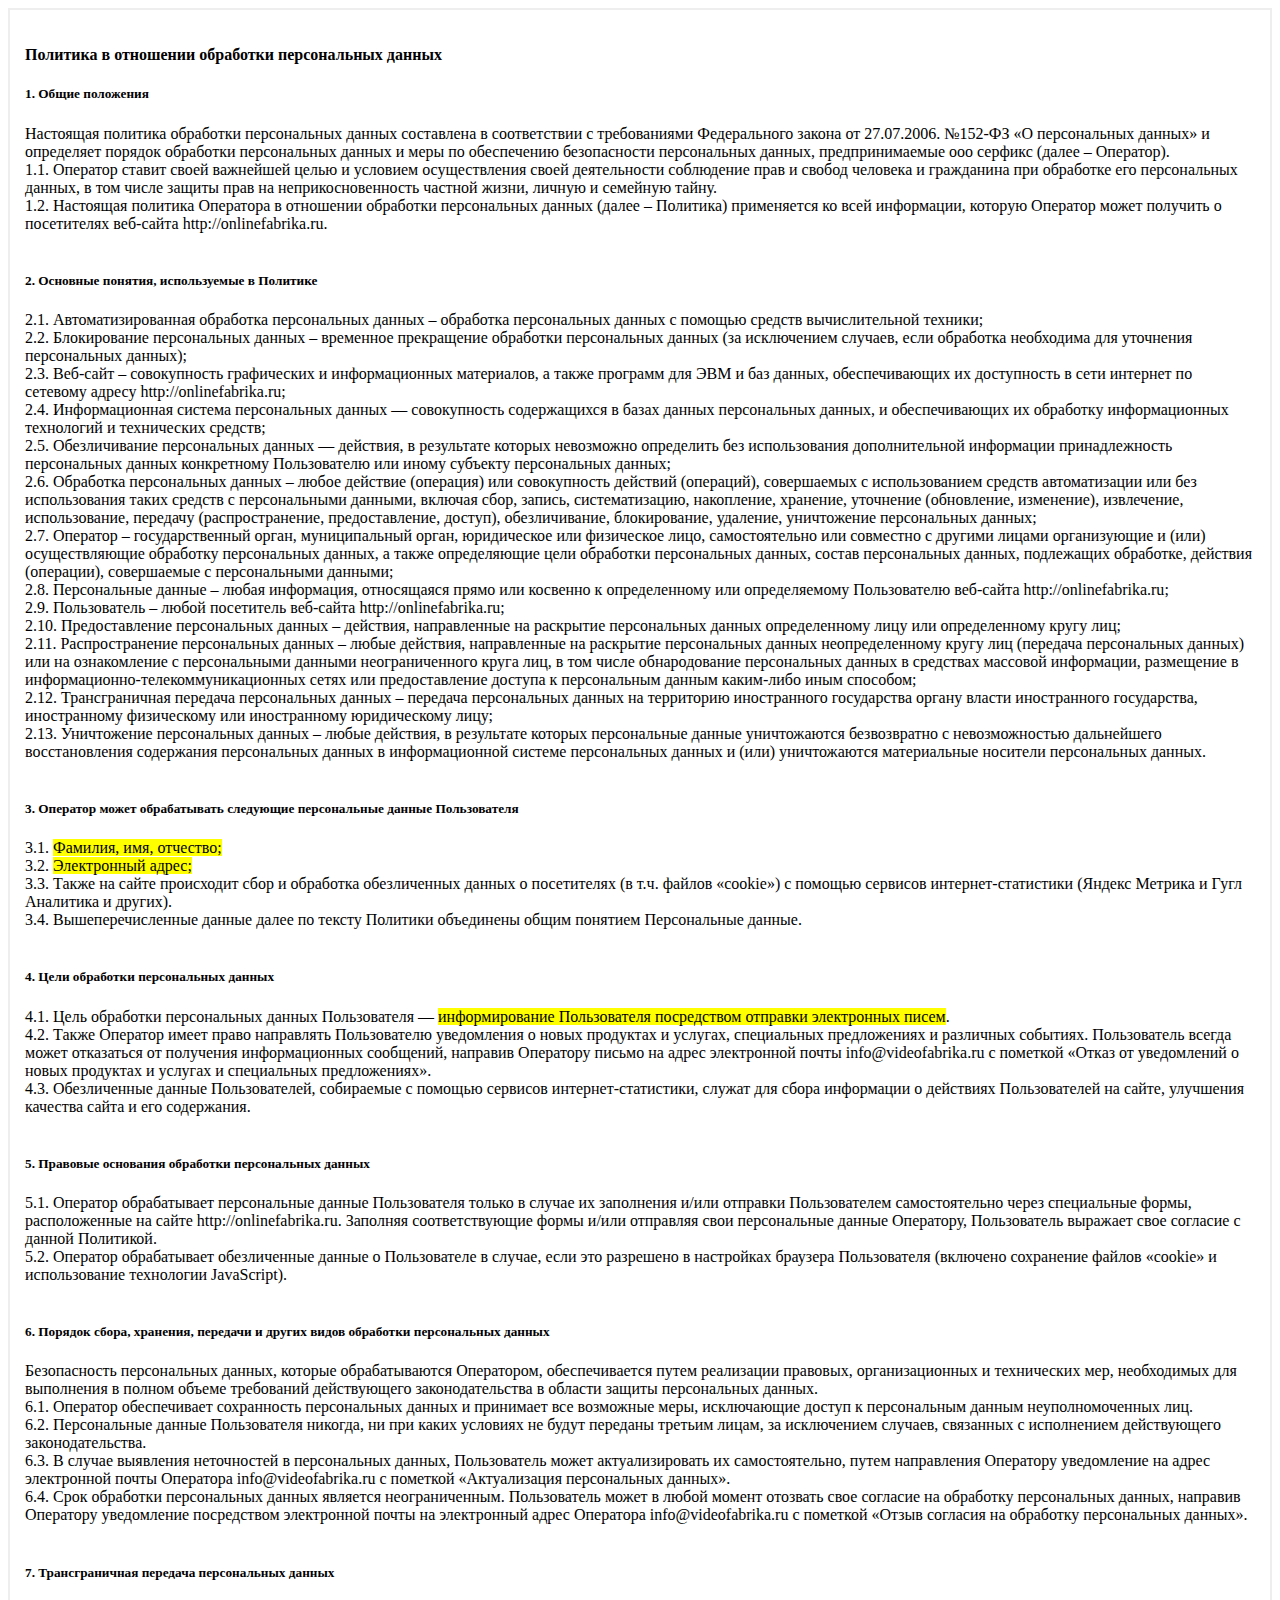
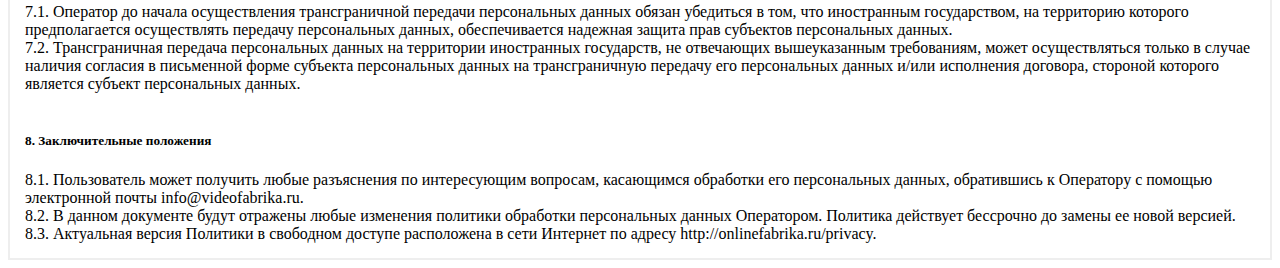
<file: privacy.html>
<!DOCTYPE html>
<html lang="ru">
<head>
    <meta charset="UTF-8">
    <meta name="viewport" content="width=device-width, initial-scale=1.0">
    <link rel="stylesheet" href="https://stackpath.bootstrapcdn.com/bootstrap/4.5.0/css/bootstrap.min.css" integrity="sha384-9aIt2nRpC12Uk9gS9baDl411NQApFmC26EwAOH8WgZl5MYYxFfc+NcPb1dKGj7Sk" crossorigin="anonymous">
    <title>Document</title>
</head>
<body>
    <section>
        <div class="container">
            <div class="row mb-3">
                <div class="col" style="border: solid 2px #eee; padding: 15px">
                    <div id="inputResult">
                        <div class="row mb-4">
                            <div class="col">
                                <h4><strong>Политика в отношении обработки персональных данных</strong></h4>
                            </div>
                        </div>
                        <div class="row mb-4">
                            <div class="col">
                                
                                <h5>1. Общие положения</h5>
                                
                                <div class="descr">Настоящая политика обработки персональных данных
                                    составлена в соответствии с требованиями Федерального закона от 27.07.2006.
                                    №152-ФЗ «О персональных данных» и определяет порядок обработки персональных
                                    данных и меры по обеспечению безопасности персональных данных, предпринимаемые <span id="genName" data-scroll-to="#privacyName" class="link mark">ооо серфикс</span> (далее – Оператор).</div>
                                
                                <div class="ol">
                                    <div class="li">1.1. Оператор ставит своей важнейшей целью и условием осуществления своей
                                        деятельности соблюдение прав и свобод человека и гражданина при обработке
                                        его персональных данных, в том числе защиты прав на неприкосновенность
                                        частной жизни, личную и семейную тайну.</div>
                                    <div class="li">1.2. Настоящая политика Оператора в отношении обработки персональных данных
                                        (далее – Политика) применяется ко всей информации, которую Оператор может
                                        получить о посетителях веб-сайта <span id="privacyURL" data-scroll-to="#prefixURL" class="link mark">http://onlinefabrika.ru</span>.</div>
                                </div>
                            </div>
                        </div>
                        <div class="row">&nbsp;</div>
                        <div class="row mb-4">
                            <div class="col">
                                
                                <h5>2. Основные понятия, используемые в Политике</h5>
                                
                                <div class="ol">
                                    <div class="li">2.1. Автоматизированная обработка персональных данных – обработка
                                        персональных
                                        данных с помощью средств вычислительной техники;</div>
                                    <div class="li">2.2. Блокирование персональных данных – временное прекращение обработки
                                        персональных данных (за исключением случаев, если обработка необходима для
                                        уточнения персональных данных);</div>
                                    <div class="li">2.3. Веб-сайт – совокупность графических и информационных материалов, а
                                        также
                                        программ для ЭВМ и баз данных, обеспечивающих их доступность в сети интернет
                                        по сетевому адресу <span data-scroll-to="#prefixURL" class="link mark">http://onlinefabrika.ru</span>;</div>
                                    <div class="li">2.4. Информационная система персональных данных — совокупность содержащихся
                                        в
                                        базах данных персональных данных, и обеспечивающих их обработку
                                        информационных технологий и технических средств;</div>
                                    <div class="li">2.5. Обезличивание персональных данных — действия, в результате которых
                                        невозможно определить без использования дополнительной информации
                                        принадлежность персональных данных конкретному Пользователю или иному
                                        субъекту персональных данных;</div>
                                    <div class="li">2.6. Обработка персональных данных – любое действие (операция) или
                                        совокупность
                                        действий (операций), совершаемых с использованием средств автоматизации или
                                        без использования таких средств с персональными данными, включая сбор,
                                        запись, систематизацию, накопление, хранение, уточнение (обновление,
                                        изменение), извлечение, использование, передачу (распространение,
                                        предоставление, доступ), обезличивание, блокирование, удаление, уничтожение
                                        персональных данных;</div>
                                    <div class="li">2.7. Оператор – государственный орган, муниципальный орган, юридическое или
                                        физическое лицо, самостоятельно или совместно с другими лицами организующие
                                        и (или) осуществляющие обработку персональных данных, а также определяющие
                                        цели обработки персональных данных, состав персональных данных, подлежащих
                                        обработке, действия (операции), совершаемые с персональными данными;</div>
                                    <div class="li">2.8. Персональные данные – любая информация, относящаяся прямо или косвенно
                                        к
                                        определенному или определяемому Пользователю веб-сайта <span data-scroll-to="#prefixURL" class="link mark">http://onlinefabrika.ru</span>;</div>
                                    <div class="li">2.9. Пользователь – любой посетитель веб-сайта <span data-scroll-to="#prefixURL" class="link mark">http://onlinefabrika.ru</span>;</div>
                                    <div class="li">2.10. Предоставление персональных данных – действия, направленные на
                                        раскрытие
                                        персональных данных определенному лицу или определенному кругу лиц;</div>
                                    <div class="li">2.11. Распространение персональных данных – любые действия, направленные на
                                        раскрытие персональных данных неопределенному кругу лиц (передача
                                        персональных данных) или на ознакомление с персональными данными
                                        неограниченного круга лиц, в том числе обнародование персональных данных в
                                        средствах массовой информации, размещение в
                                        информационно-телекоммуникационных сетях или предоставление доступа к
                                        персональным данным каким-либо иным способом;</div>
                                    <div class="li">2.12. Трансграничная передача персональных данных – передача персональных
                                        данных
                                        на территорию иностранного государства органу власти иностранного
                                        государства, иностранному физическому или иностранному юридическому лицу;
                                    </div>
                                    <div class="li">2.13. Уничтожение персональных данных – любые действия, в результате которых
                                        персональные данные уничтожаются безвозвратно с невозможностью дальнейшего
                                        восстановления содержания персональных данных в информационной системе
                                        персональных данных и (или) уничтожаются материальные носители персональных
                                        данных.</div>
                                </div>
                            </div>
                        </div>
                        <div class="row">&nbsp;</div>
                        <div class="row mb-4">
                            <div class="col">
                                
                                <h5>3. Оператор может обрабатывать следующие персональные данные Пользователя</h5>
                                
                                <div id="dataTargetResult" class="ol"><div>3.1. <mark>Фамилия, имя, отчество;</mark></div><div>3.2. <mark>Электронный адрес;</mark></div>
<div>3.3. Также на сайте происходит сбор и обработка обезличенных данных о посетителях (в т.ч. файлов «cookie») с помощью сервисов интернет-статистики (Яндекс Метрика и Гугл Аналитика и других).</div>
<div>3.4. Вышеперечисленные данные далее по тексту Политики объединены общим понятием Персональные данные.</div></div>
                            </div>
                        </div>
                        <div class="row">&nbsp;</div>
                        <div class="row mb-4">
                            <div class="col">
                                
                                <h5>4. Цели обработки персональных данных</h5>
                                
                                <div class="ol">
                                    <div class="li">4.1. Цель обработки персональных данных Пользователя — <mark id="genOptionProcessing">информирование Пользователя посредством отправки электронных писем</mark>.</div>
                                    <div class="li">4.2. Также Оператор имеет право направлять Пользователю уведомления о новых
                                        продуктах и услугах, специальных предложениях и различных событиях.
                                        Пользователь всегда может отказаться от получения информационных сообщений,
                                        направив Оператору письмо на адрес электронной почты <span data-scroll-to="#privacyEmail" class="link mark">info@videofabrika.ru</span> с пометкой «Отказ от
                                        уведомлений о новых продуктах и услугах и специальных предложениях».</div>
                                    <div class="li">4.3. Обезличенные данные Пользователей, собираемые с помощью сервисов
                                        интернет-статистики, служат для сбора информации о действиях Пользователей
                                        на сайте, улучшения качества сайта и его содержания.</div>
                                </div>
                            </div>
                        </div>
                        <div class="row">&nbsp;</div>
                        <div class="row mb-4">
                            <div class="col">
                                
                                <h5>5. Правовые основания обработки персональных данных</h5>
                                
                                <div class="ol">
                                    <div class="li">5.1. Оператор обрабатывает персональные данные Пользователя только в случае
                                        их
                                        заполнения и/или отправки Пользователем самостоятельно через специальные
                                        формы, расположенные на сайте <span data-scroll-to="#prefixURL" class="link mark">http://onlinefabrika.ru</span>. Заполняя соответствующие формы
                                        и/или отправляя свои персональные данные Оператору, Пользователь выражает
                                        свое согласие с данной Политикой.</div>
                                    <div class="li">5.2. Оператор обрабатывает обезличенные данные о Пользователе в случае, если
                                        это
                                        разрешено в настройках браузера Пользователя (включено сохранение файлов
                                        «cookie» и использование технологии JavaScript).</div>
                                </div>
                            </div>
                        </div>
                        <div class="row">&nbsp;</div>
                        <div class="row mb-4">
                            <div class="col">
                                
                                <h5>6. Порядок сбора, хранения, передачи и других видов обработки персональных
                                    данных</h5>
                                
                                <div class="descr">Безопасность персональных данных, которые обрабатываются
                                    Оператором, обеспечивается путем реализации правовых, организационных и
                                    технических мер, необходимых для выполнения в полном объеме требований
                                    действующего законодательства в области защиты персональных данных.</div>
                                
                                <div class="ol">
                                    <div class="li">6.1. Оператор обеспечивает сохранность персональных данных и принимает все
                                        возможные меры, исключающие доступ к персональным данным неуполномоченных
                                        лиц.</div>
                                    <div class="li">6.2. Персональные данные Пользователя никогда, ни при каких условиях не будут
                                        переданы третьим лицам, за исключением случаев, связанных с исполнением
                                        действующего законодательства.</div>
                                    <div class="li">6.3. В случае выявления неточностей в персональных данных, Пользователь может
                                        актуализировать их самостоятельно, путем направления Оператору уведомление
                                        на адрес электронной почты Оператора <span data-scroll-to="#privacyEmail" class="link mark">info@videofabrika.ru</span> с пометкой «Актуализация
                                        персональных данных».</div>
                                    <div class="li">6.4. Срок обработки персональных данных является неограниченным. Пользователь
                                        может в любой момент отозвать свое согласие на обработку персональных
                                        данных, направив Оператору уведомление посредством электронной почты на
                                        электронный адрес Оператора <span data-scroll-to="#privacyEmail" class="link mark">info@videofabrika.ru</span> с пометкой «Отзыв согласия на
                                        обработку персональных данных».</div>
                                </div>
                            </div>
                        </div>
                        <div class="row">&nbsp;</div>
                        <div class="row mb-4">
                            <div class="col">
                                
                                <h5>7. Трансграничная передача персональных данных</h5>
                                
                                <div class="ol">
                                    <div class="li">7.1. Оператор до начала осуществления трансграничной передачи персональных данных
                                        обязан убедиться в том, что иностранным государством, на территорию которого
                                        предполагается осуществлять передачу персональных данных, обеспечивается
                                        надежная защита прав субъектов персональных данных.</div>
                                    <div class="li">7.2. Трансграничная передача персональных данных на территории иностранных
                                        государств, не отвечающих вышеуказанным требованиям, может осуществляться
                                        только в случае наличия согласия в письменной форме субъекта персональных
                                        данных на трансграничную передачу его персональных данных и/или исполнения
                                        договора, стороной которого является субъект персональных данных.</div>
                                </div>
                            </div>
                        </div>
                        <div class="row">&nbsp;</div>
                        <div class="row mb-4">
                            <div class="col">
                                
                                <h5>8. Заключительные положения</h5>
                                
                                <div class="ol">
                                    <div class="li">8.1. Пользователь может получить любые разъяснения по интересующим вопросам,
                                        касающимся обработки его персональных данных, обратившись к Оператору с
                                        помощью электронной почты <span data-scroll-to="#privacyEmail" class="link mark">info@videofabrika.ru</span>.</div>
                                    <div class="li">8.2. В данном документе будут отражены любые изменения политики обработки
                                        персональных данных Оператором. Политика действует бессрочно до замены ее
                                        новой версией.</div>
                                    <div class="li">8.3. Актуальная версия Политики в свободном доступе расположена в сети Интернет
                                        по адресу <span id="genURLLink" data-scroll-to="#prefixURLLink" class="link mark">http://onlinefabrika.ru/privacy</span>.</div>
                                </div>
                            </div>
                        </div>
                    </div>
                </div>
            </div>
        </div>
    </section>
    <script src="https://stackpath.bootstrapcdn.com/bootstrap/4.5.0/js/bootstrap.min.js" integrity="sha384-OgVRvuATP1z7JjHLkuOU7Xw704+h835Lr+6QL9UvYjZE3Ipu6Tp75j7Bh/kR0JKI" crossorigin="anonymous"></script>
</body>
</html>
</file>
